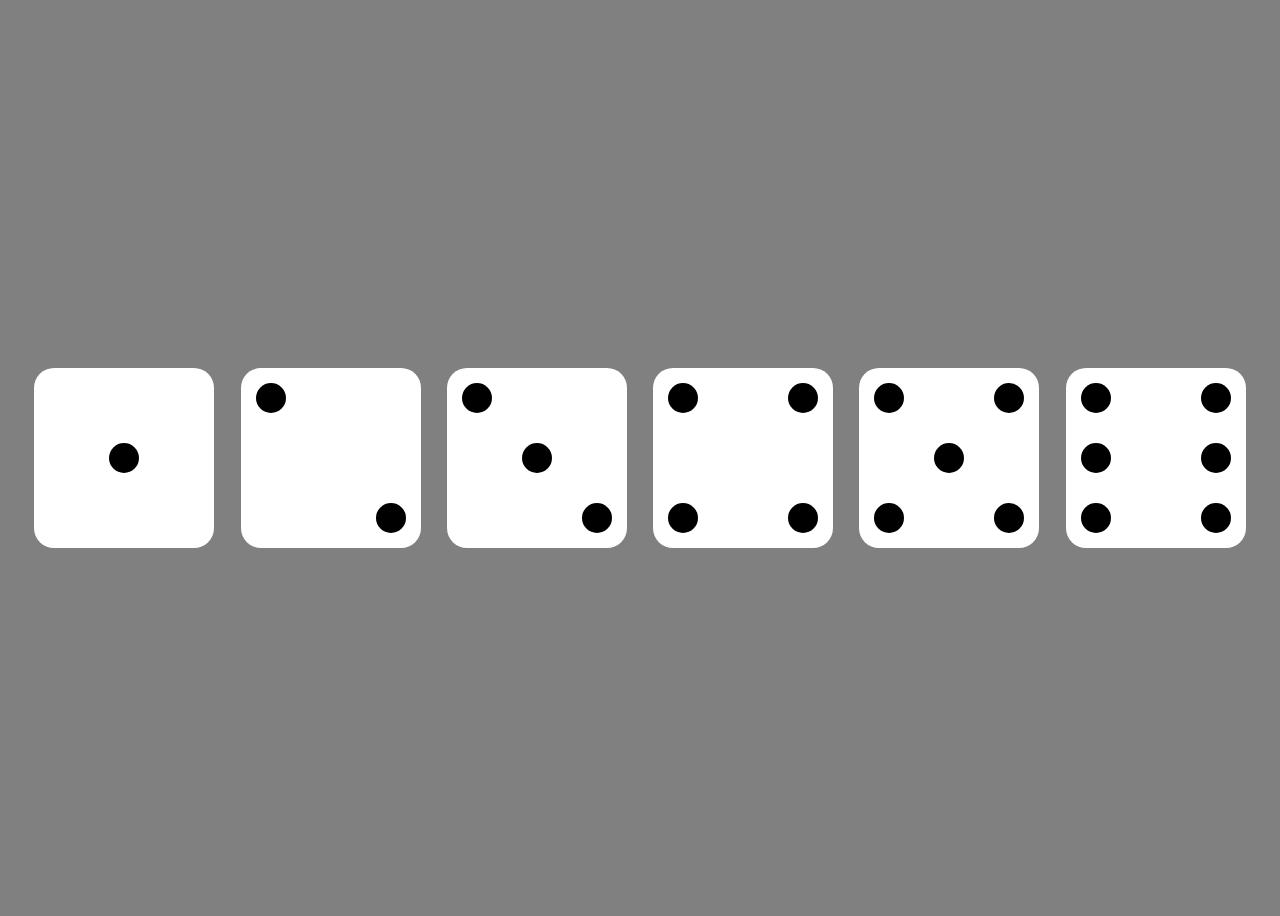
<file: index.html>
<!DOCTYPE html>
<html lang="en">
<head>
	<meta charset="UTF-8">
	<meta name="viewport" content="width=device-width, initial-scale=1.0">
	<link rel="stylesheet" href="style.css">
	<title>Cubes</title>
</head>
<body>
	<div class="container">
		<div class="first-cube cube">
			<div class="point"></div>
		</div>
		<!-- /.first-cube -->

		<div class="second-cube cube">
			<div class="point"></div>
			<div class="point"></div>
		</div>
		<!-- /.second-cube -->

		<div class="third-cube cube">
			<div class="point"></div>
			<div class="point"></div>
			<div class="point"></div>
		</div>
		<!-- /.third-cube -->

		<div class="fourth-cube cube">
			<div class="cube-column">
				<div class="point"></div>
				<div class="point"></div>
			</div>
			<!-- /.cube-column -->
			<div class="cube-column">
				<div class="point"></div>
				<div class="point"></div>
			</div>
			<!-- /.cube-column -->
		</div>
		<!-- /.fourth-cube -->

		<div class="fifth-cube cube">
			<div class="cube-column">
				<div class="point"></div>
				<div class="point"></div>
			</div>
			<!-- /.cube-column -->

			<div class="point"></div>
			
			<div class="cube-column">
				<div class="point"></div>
				<div class="point"></div>
			</div>
			<!-- /.cube-column -->
		</div>
		<!-- /.fifth-cube -->

		<div class="sixth-cube cube">
			<div class="cube-column">
				<div class="point"></div>
				<div class="point"></div>
				<div class="point"></div>
			</div>
			<!-- /.cube-column -->
			<div class="cube-column">
				<div class="point"></div>
				<div class="point"></div>
				<div class="point"></div>
			</div>
			<!-- /.cube-column -->
		</div>
		<!-- /.sixth-cube -->
	</div>
	<!-- /.container -->
</body>
</html>
</file>
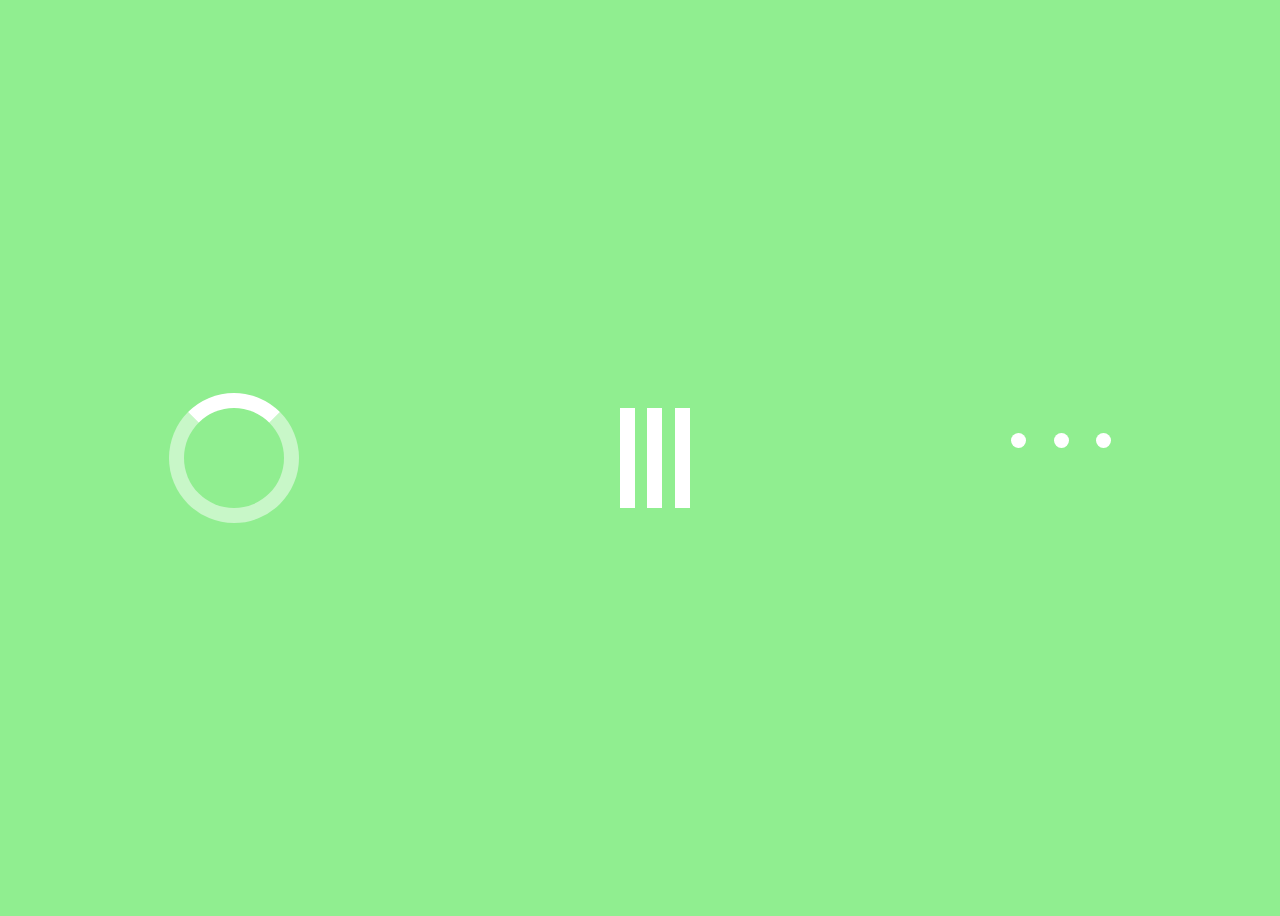
<file: 16.04/index.html>
<!DOCTYPE html>
<html lang="en">
<head>
	<meta charset="UTF-8">
	<meta name="viewport" content="width=device-width, initial-scale=1.0">
	<title>Animation CSS</title>
	<link rel="stylesheet" href="./css/style.css">
</head>
<body>
	<!-- Spinner Loader -->
	<div class="spinner-loader"></div>

	<!-- Column Loader -->
	<div class="column-loader">
		<div class="column-loader__item column-loader__item-1"></div>
		<div class="column-loader__item column-loader__item-2"></div>
		<div class="column-loader__item column-loader__item-3"></div>
	</div>

<!-- Dots Loader -->
	<div class="dots-loader">
		<div class="dots-loader__item dots-loader__item-1"></div>
		<div class="dots-loader__item dots-loader__item-2"></div>
		<div class="dots-loader__item dots-loader__item-3"></div>
	</div>
</body>
</html>
</file>
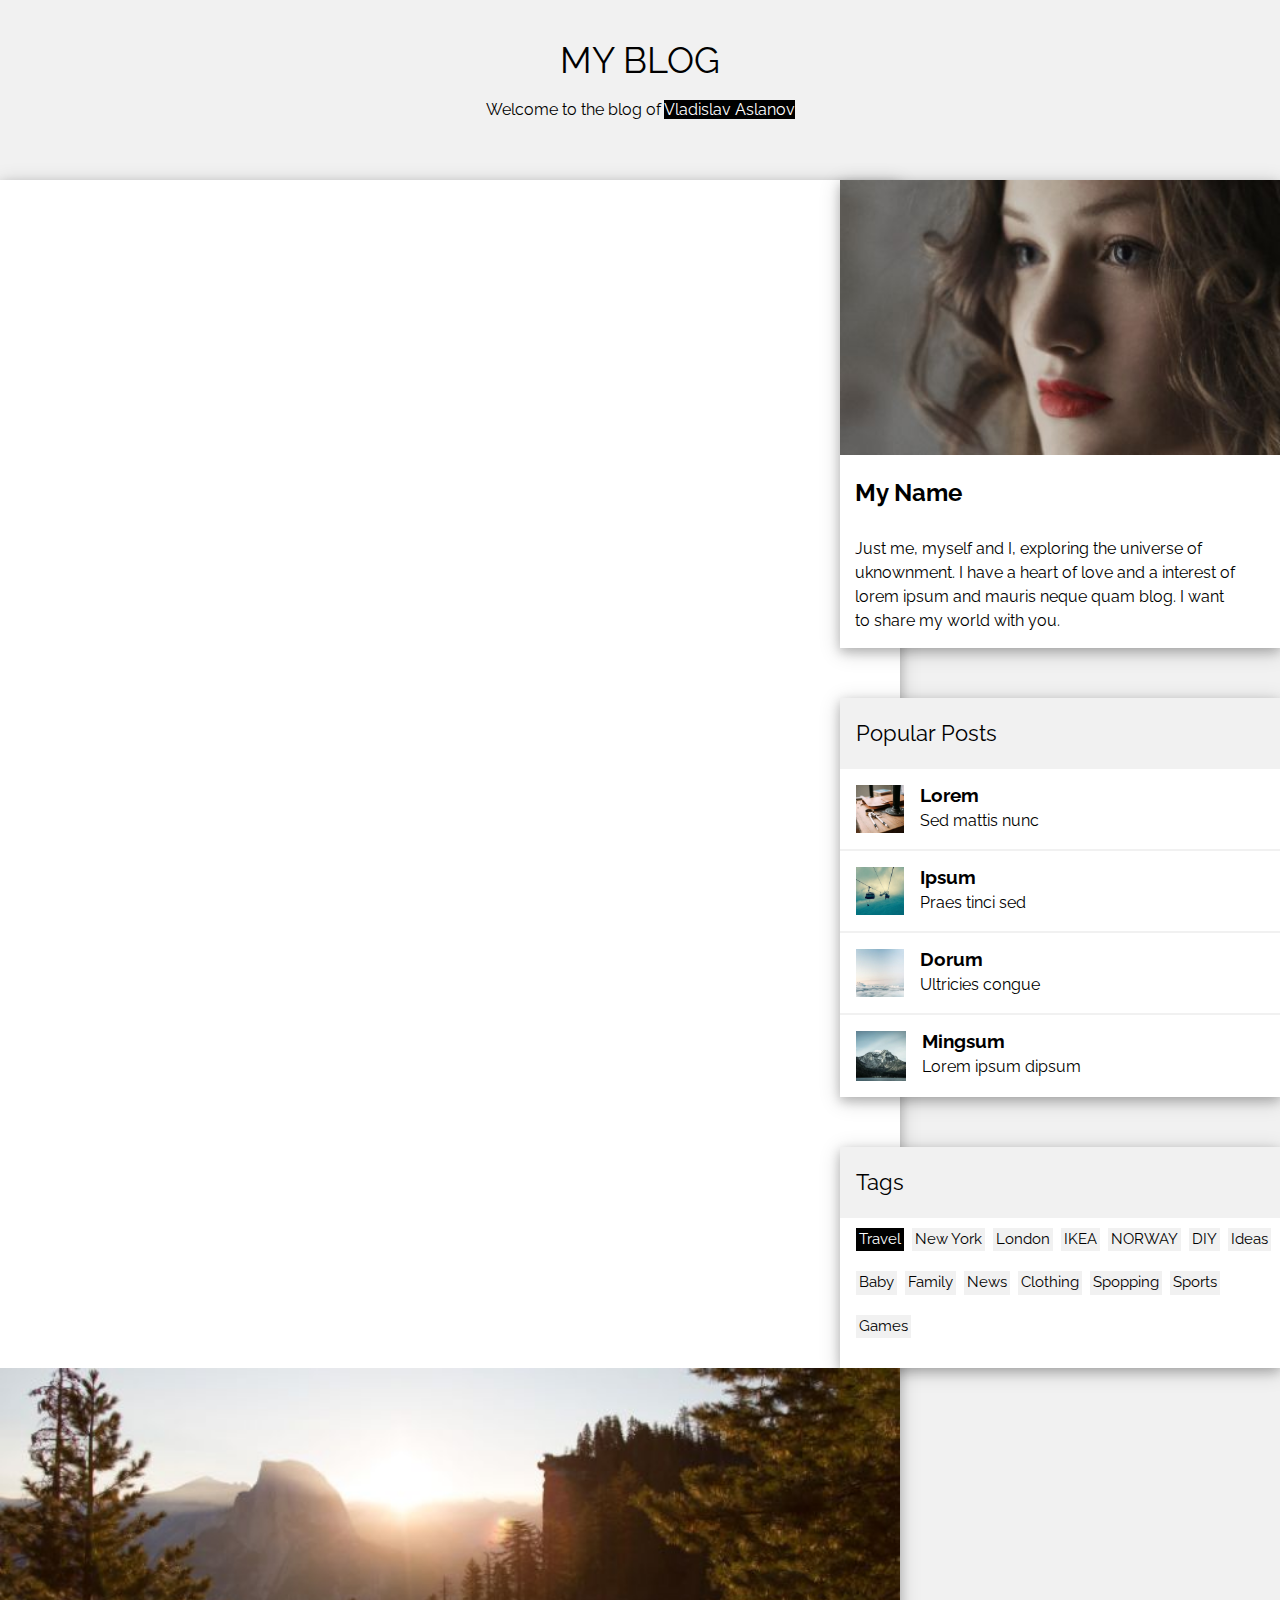
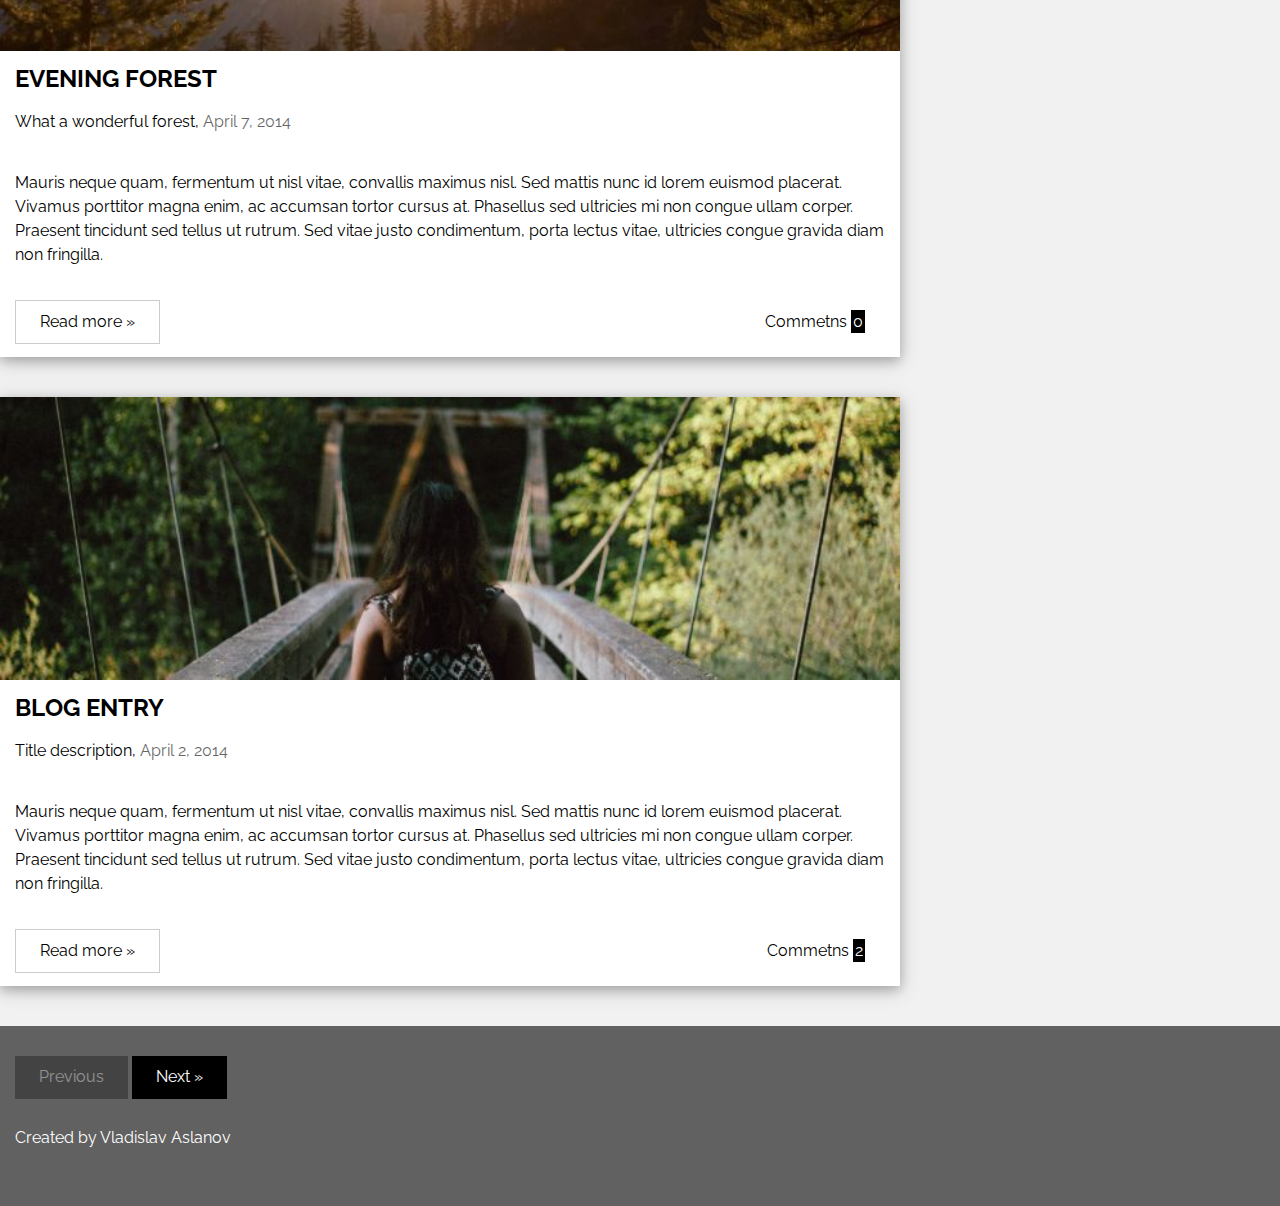
<file: 26.03/index.html>
<!DOCTYPE html>
<html lang="en">
<head>
	<meta charset="UTF-8">
	<meta name="viewport" content="width=device-width, initial-scale=1.0">
	<link href="https://fonts.googleapis.com/css2?family=Raleway&display=swap" rel="stylesheet">
	<link rel="stylesheet" href="./css/normalize.css">
	<link rel="stylesheet" href="./css/style.css">
	<title>My Blog</title>
</head>
<body>

	<header class="header">
		<div class="container">
			<div class="header__title">My blog</div>
			<!-- /.header__title -->
			<div class="header__subtitle">Welcome to the blog of 
				<span class="header__subtitle-name">
					Vladislav Aslanov
				</span> 
				<!-- /.heder__subtitle-name --> 
			</div>
			<!-- /.header__subtitle -->
		</div>
		<!-- /.constainer -->
	</header>


	<div class="container">
		<aside class="aside">

			<div class="aside__article">
				<img src="./images/avatar_g.jpg" alt="avatar" class="aside__article-img">
				<h2 class="aside__article-title">My Name</h2>
				<p class="aside__article-text">Just me, myself and I, exploring the universe of uknownment. I have a heart of love and a interest of lorem ipsum and mauris neque quam blog. I want to share my world with you.</p>
			</div>
			<!-- /.aside__article -->

			<div class="aside__posts">
				<div class="aside__posts-title">Popular Posts</div>
				<!-- /.aside__posts-title -->
				<div class="aside__posts-item">
					<img src="./images/workshop.jpg" alt="" class="aside__posts-img">
					<div class="aside__posts-text">
						<h3 class="aside__posts-heading">Lorem</h3>
						<span class="aside__posts-description">Sed mattis nunc</span>
					</div>
					<!-- /.aside__posts-text -->
				</div>
				<!-- /.aside__posts-item -->
				<div class="aside__posts-item">
					<img src="./images/gondol.jpg" alt="" class="aside__posts-img">
					<div class="aside__posts-text">
						<h3 class="aside__posts-heading">Ipsum</h3>
						<span class="aside__posts-description">Praes tinci sed</span>
					</div>
					<!-- /.aside__posts-text -->
				</div>
				<!-- /.aside__posts-item -->
				<div class="aside__posts-item">
					<img src="./images/skies.jpg" alt="" class="aside__posts-img">
					<div class="aside__posts-text">
						<h3 class="aside__posts-heading">Dorum</h3>
						<span class="aside__posts-description">Ultricies congue</span>
					</div>
					<!-- /.aside__posts-text -->
				</div>
				<!-- /.aside__posts-item -->
				<div class="aside__posts-item">
					<img src="./images/rock.jpg" alt="" class="aside__posts-img">
					<div class="aside__posts-text">
						<h3 class="aside__posts-heading">Mingsum</h3>
						<span class="aside__posts-description">Lorem ipsum dipsum</span>
					</div>
					<!-- /.aside__posts-text -->
				</div>
				<!-- /.aside__posts-item -->
			</div>
			<!-- /.aside__posts -->

				<div class="aside__tags">
					<div class="aside__tags-title">Tags</div>
					<div class="aside__tags-items">
						<span class="aside__tags-item">Travel</span>
						<span class="aside__tags-item">New York</span>
						<span class="aside__tags-item">London</span>
						<span class="aside__tags-item">IKEA</span>
						<span class="aside__tags-item">NORWAY</span>
						<span class="aside__tags-item">DIY</span>
						<span class="aside__tags-item">Ideas</span>
						<span class="aside__tags-item">Baby</span>
						<span class="aside__tags-item">Family</span>
						<span class="aside__tags-item">News</span>
						<span class="aside__tags-item">Clothing</span>
						<span class="aside__tags-item">Spopping</span>
						<span class="aside__tags-item">Sports</span>
						<span class="aside__tags-item">Games</span>
					</div>
					<!-- /.aside__tags-items -->
				</div>
				<!-- /.aside__tags -->
			</aside>
			<!-- /.aside -->
		</div>
		<!-- /.container -->

	<div class="container">
		<article class="article">
				<img src="./images/woods.jpg" alt="" class="article__img">
				<h2 class="article__title">Evening forest</h2>
				<!-- /.article__title -->
				<div class="article__subtitle">
					<span class="article__description">What a wonderful forest,</span>
					<!-- /.article__description -->
					<span class="article__date">April 7, 2014</span> <!-- /.article__date -->
				</div>
				<!-- /.article__subtitle -->
				<p class="article__text">Mauris neque quam, fermentum ut nisl vitae, convallis maximus nisl. Sed mattis nunc id lorem euismod placerat. Vivamus porttitor magna enim, ac accumsan tortor cursus at. Phasellus sed ultricies mi non congue ullam corper. Praesent tincidunt sed tellus ut rutrum. Sed vitae justo condimentum, porta lectus vitae, ultricies congue gravida diam non fringilla.</p>
				<!-- /.article__text -->
				<footer class="article__footer">
					<button class="article__button">Read more »</button> 
					<!-- /.article__button -->
					<div class="article__comments">
						<span class="article__comment">Commetns</span> 
						<!-- /.article__comment -->
						<span class="article__comments-counter">0</span> <!-- /.article__comments-count -->
					</div>
					<!-- /.article__comments -->
				</footer>
				<!-- /.article__footer -->
			</article>
		</div>
		<!-- /.container -->
		
		<div class="container">
		<article class="article">
				<img src="./images/bridge.jpg" alt="" class="article__img">
				<h2 class="article__title">Blog entry</h2>
				<!-- /.article__title -->
				<div class="article__subtitle">
					<span class="article__description">Title description,</span>
					<!-- /.article__description -->
					<span class="article__date">April 2, 2014</span> <!-- /.article__date -->
				</div>
				<!-- /.article__subtitle -->
				<p class="article__text">Mauris neque quam, fermentum ut nisl vitae, convallis maximus nisl. Sed mattis nunc id lorem euismod placerat. Vivamus porttitor magna enim, ac accumsan tortor cursus at. Phasellus sed ultricies mi non congue ullam corper. Praesent tincidunt sed tellus ut rutrum. Sed vitae justo condimentum, porta lectus vitae, ultricies congue gravida diam non fringilla.</p>
				<!-- /.article__text -->
				<div class="article__footer">
					<button class="article__button">Read more »</button> 
					<!-- /.article__button -->
					<div class="article__comments">
						<span class="article__comment">Commetns</span> 
						<!-- /.article__comment -->
						<span class="article__comments-counter">2</span> 
						<!-- /.article__comments-count -->
					</div>
					<!-- /.article__comments -->
				</div>
				<!-- /.article__footer -->
			</article>
		</div>
		<!-- /.container -->
			
	<footer class="footer">
		<div class="container">
		<div class="footer__buttons">
			<button class="footer__previous">Previous</button> 
			<!-- /.footer__previous -->
			<button class="footer__next">Next »</button> 
			<!-- /.footer__next -->
		</div>
		<!-- /.footer__buttons -->
		<span class="footer__author">Created by 
			<a href="https://www.linkedin.com/in/vladislav-aslanov-314230174/" target="_blank">Vladislav Aslanov</a>
		</span> 
		<!-- /.footer__author -->
	</div>
	<!-- /.container -->
	</footer>
	<!-- /.footer -->
</body>
</html>
</file>
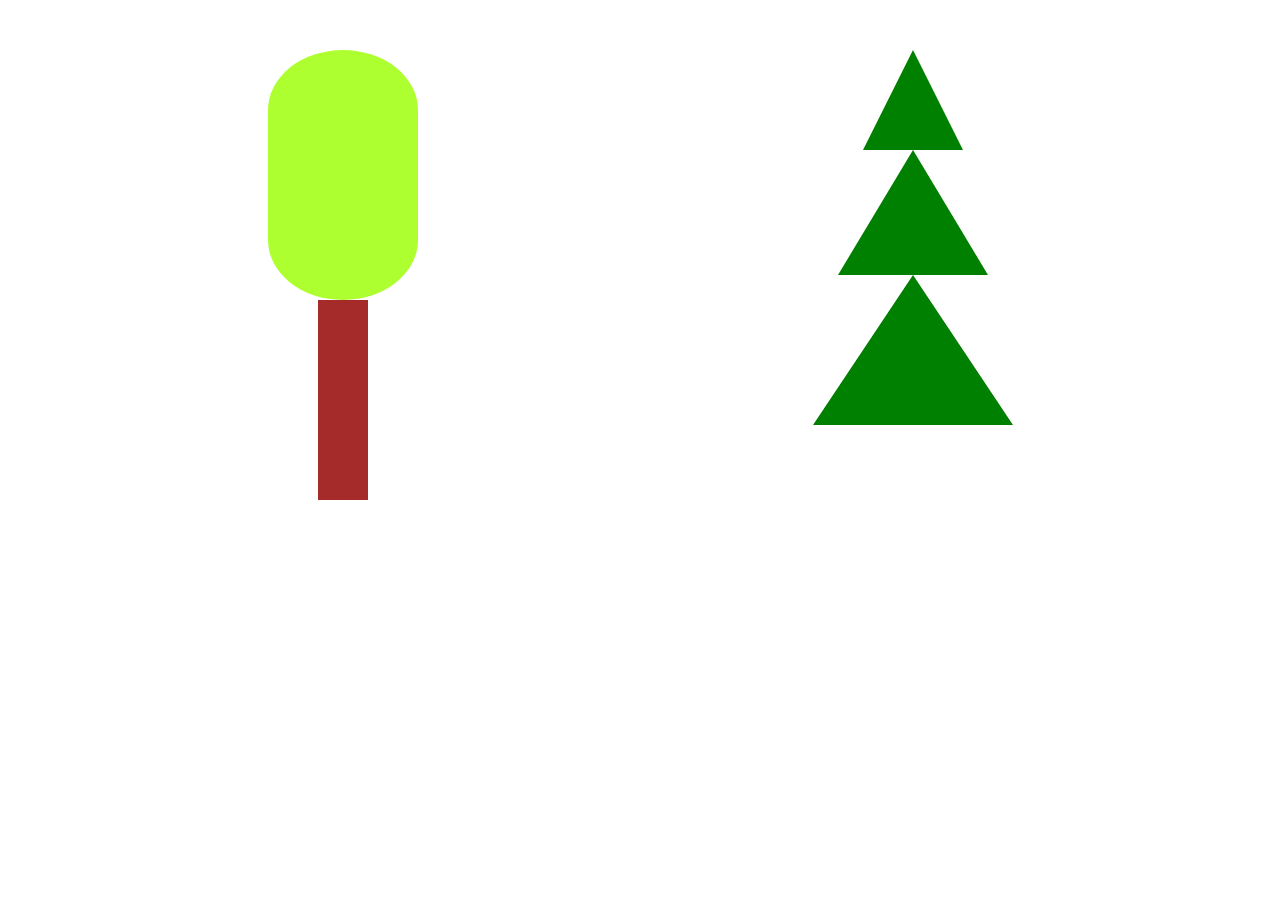
<file: 09.04/draw/index.html>
<!DOCTYPE html>
<html lang="en">
<head>
	<meta charset="UTF-8">
	<meta name="viewport" content="width=device-width, initial-scale=1.0">
	<title>Document</title>
	<link rel="stylesheet" href="style.css">
</head>
<body>

	<div class="tree">
		<div class="tree__oval"></div>
		<div class="tree__rectangle"></div>
	</div>
	<!-- /.tree -->

	<div class="christmas-tree">
		<div class="christmas-tree__triangle-1"></div>
		<div class="christmas-tree__triangle-2"></div>
		<div class="christmas-tree__triangle-3"></div>
	</div>
	<!-- /.christmas-tree -->
</body>
</html>
</file>
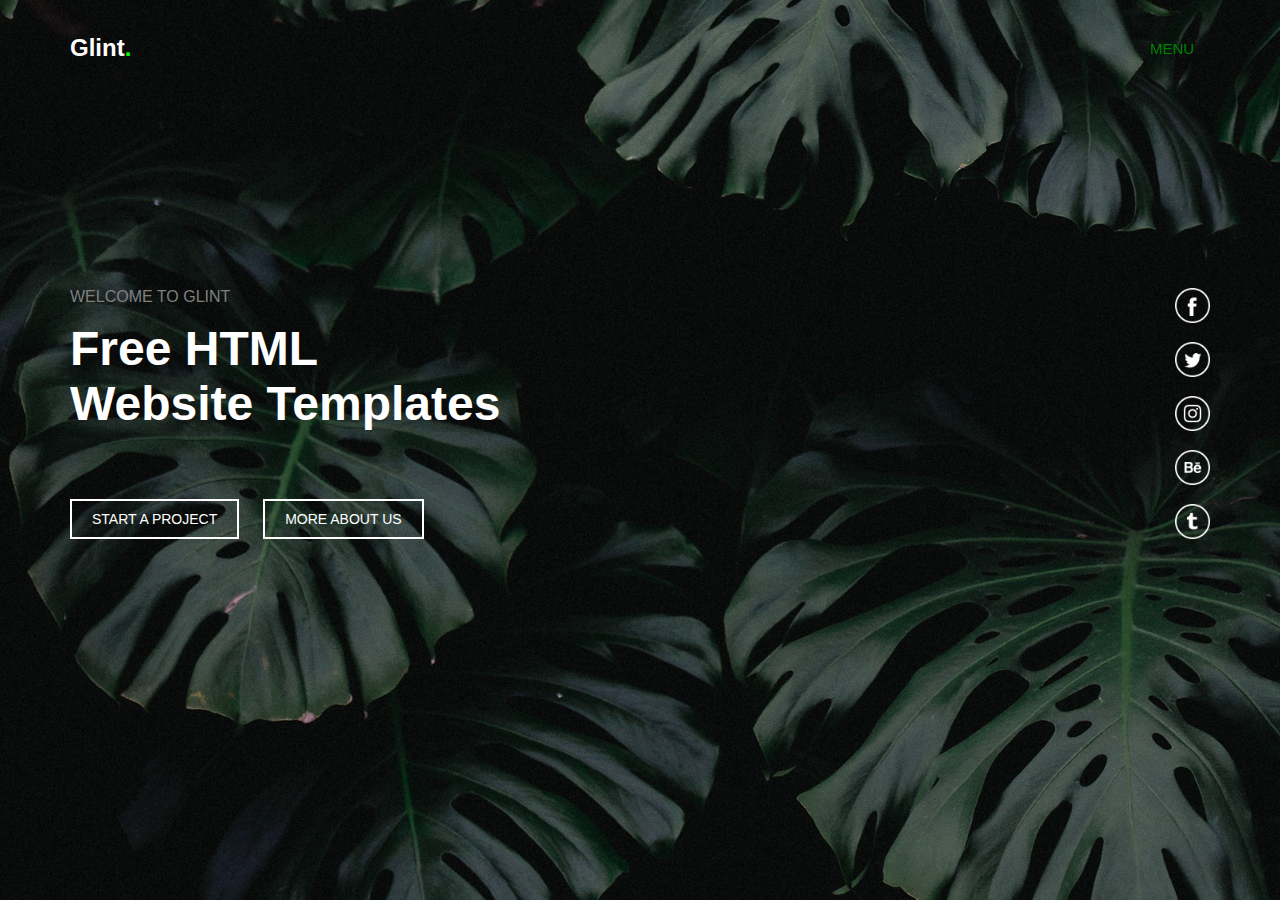
<file: 09.04/landing/index.html>
<!DOCTYPE html>
<html lang="en">
<head>
	<meta charset="UTF-8">
	<meta name="viewport" content="width=device-width, initial-scale=1.0">
	<title>Landing</title>
	<link rel="stylesheet" href="../css/landing.css">
</head>
<body>
	<nav class="nav">
		<div class="container">
			<div class="navbar">
				<div class="navbar-logo">
					Glint<span class="navbar-logo__point">.</span> 
				</div>
				<!-- /.navbar-logo -->
				<div class="navbar-menu">
					<div class="navbar-menu__title">Menu</div>
					<div class="navbar-menu__lines">
						<div class="navbar-menu__line"></div>
						<div class="navbar-menu__line"></div>
						<div class="navbar-menu__line"></div>
					</div>
					<!-- /.navbar-menu__lines -->
				</div>
				<!-- /.navbar-menu -->
			</div>
		</div>
		<!-- /.container -->
	</nav>
	<!-- /.nav -->

	<section class="section">
		<div class="container">
			<div class="hero">
				<div class="hero-text">

					<span class="hero__suptitle">
						Welcome to Glint
					</span>
					<!-- /.hero__suptitle -->
					<h1 class="hero-title">
						Free HTML <br> Website Templates
					</h1>
					<!-- /.hero-title -->
					<div class="hero-buttons">
						<a href="#" class="hero-buttons__start">Start a project</a>
						<a href="#" class="hero-buttons__more">More about us</a>
					</div>
					<!-- /.hero-buttons -->
				</div>
				<!-- /.hero-text -->
					
				<div class="hero-links">
					<a class="hero__link">
						<img class="hero__img" src="./images/facebook.png" alt="">
					</a>
					<a class="hero__link">
						<img class="hero__img" src="./images/twitter.png" alt="">
					</a>
					<a class="hero__link">
						<img class="hero__img" src="./images/instagram.png" alt="">
					</a>
					<a class="hero__link">
						<img class="hero__img" src="./images/behance.png" alt="">
					</a>
					<a class="hero__link">
						<img class="hero__img" src="./images/tumblr.png" alt="">
					</a>
				</div>
				<!-- /.hero-links -->



			<!--	<div class="hero-footer">
					<img src="./images/arrow-down.png" alt="" class="hero-footer__arrow">
					<span class="hero-footer__text">Scroll down</span>
				</div>
				<!-- /.hero-footer --> 


			</div>
			<!-- /.hero -->
		</div>
		<!-- /.container -->
	</section>
	<!-- /.hero -->
</body>
</html>
</file>
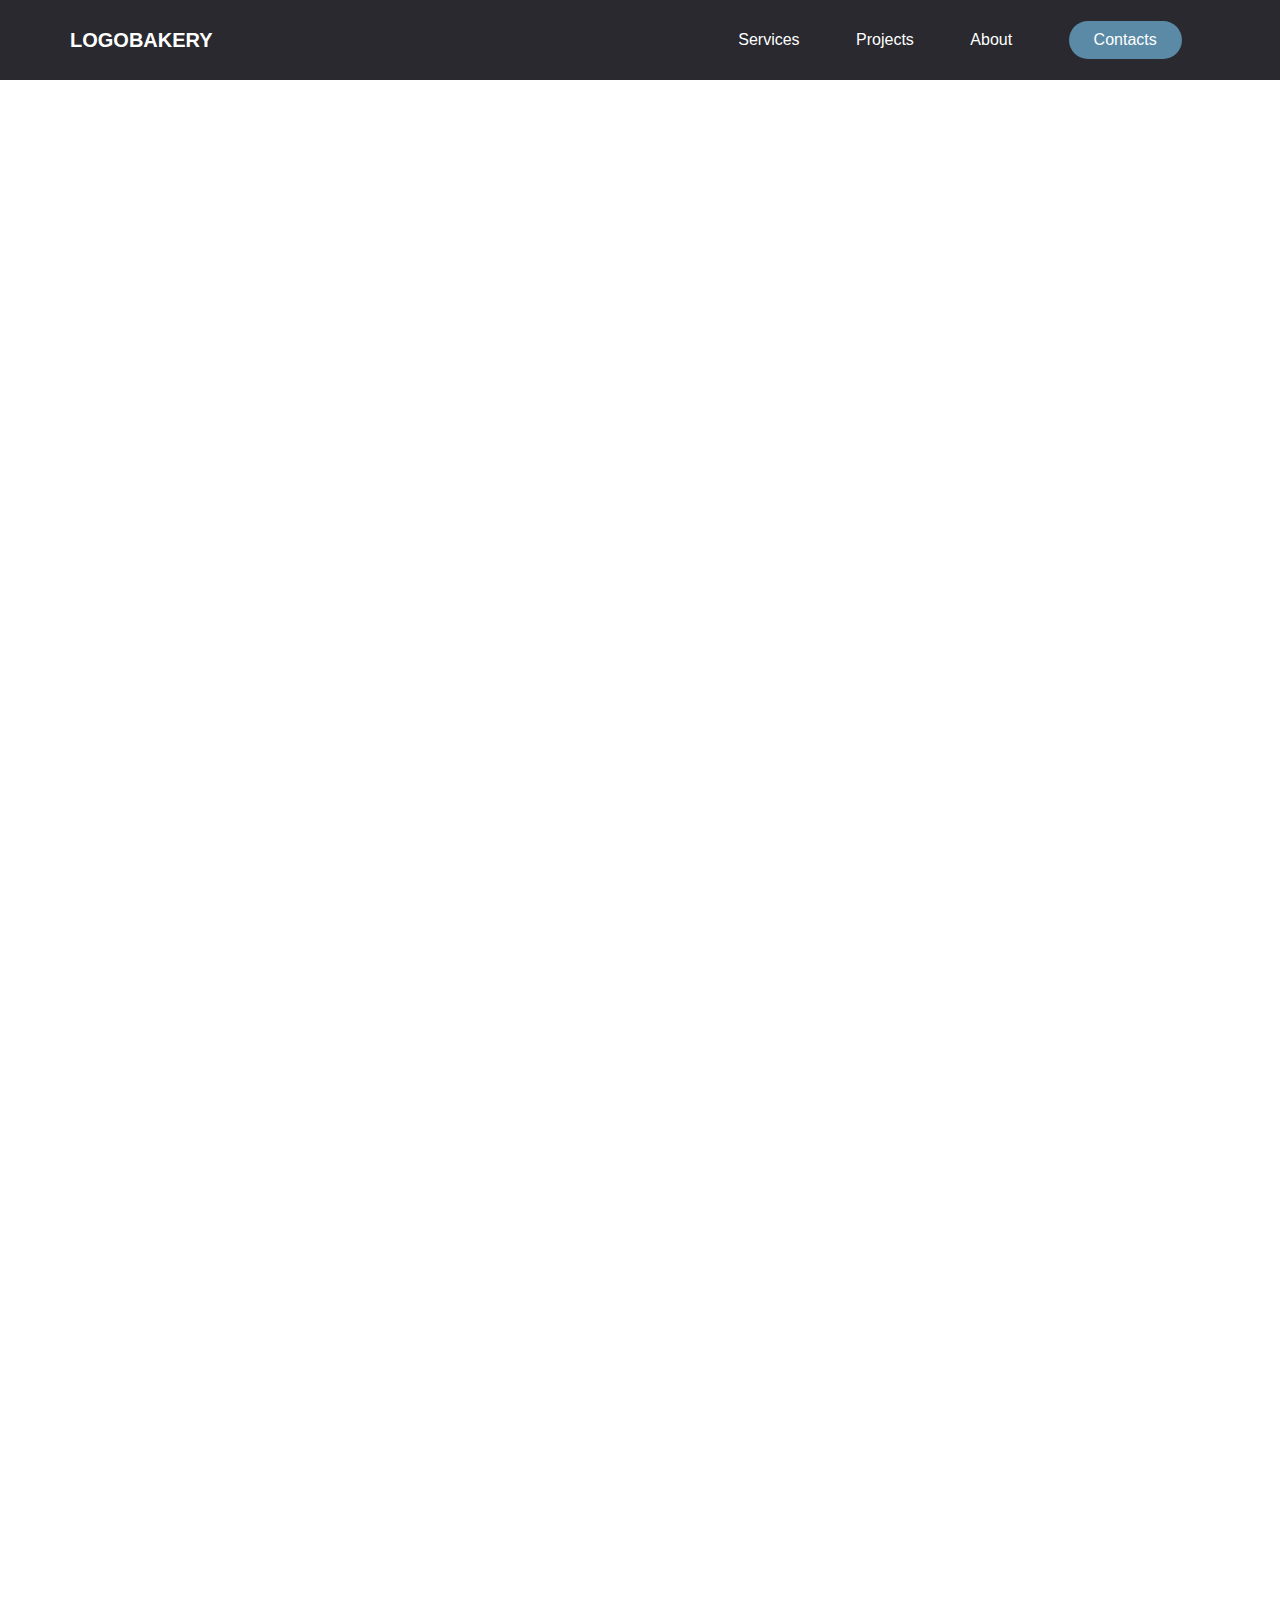
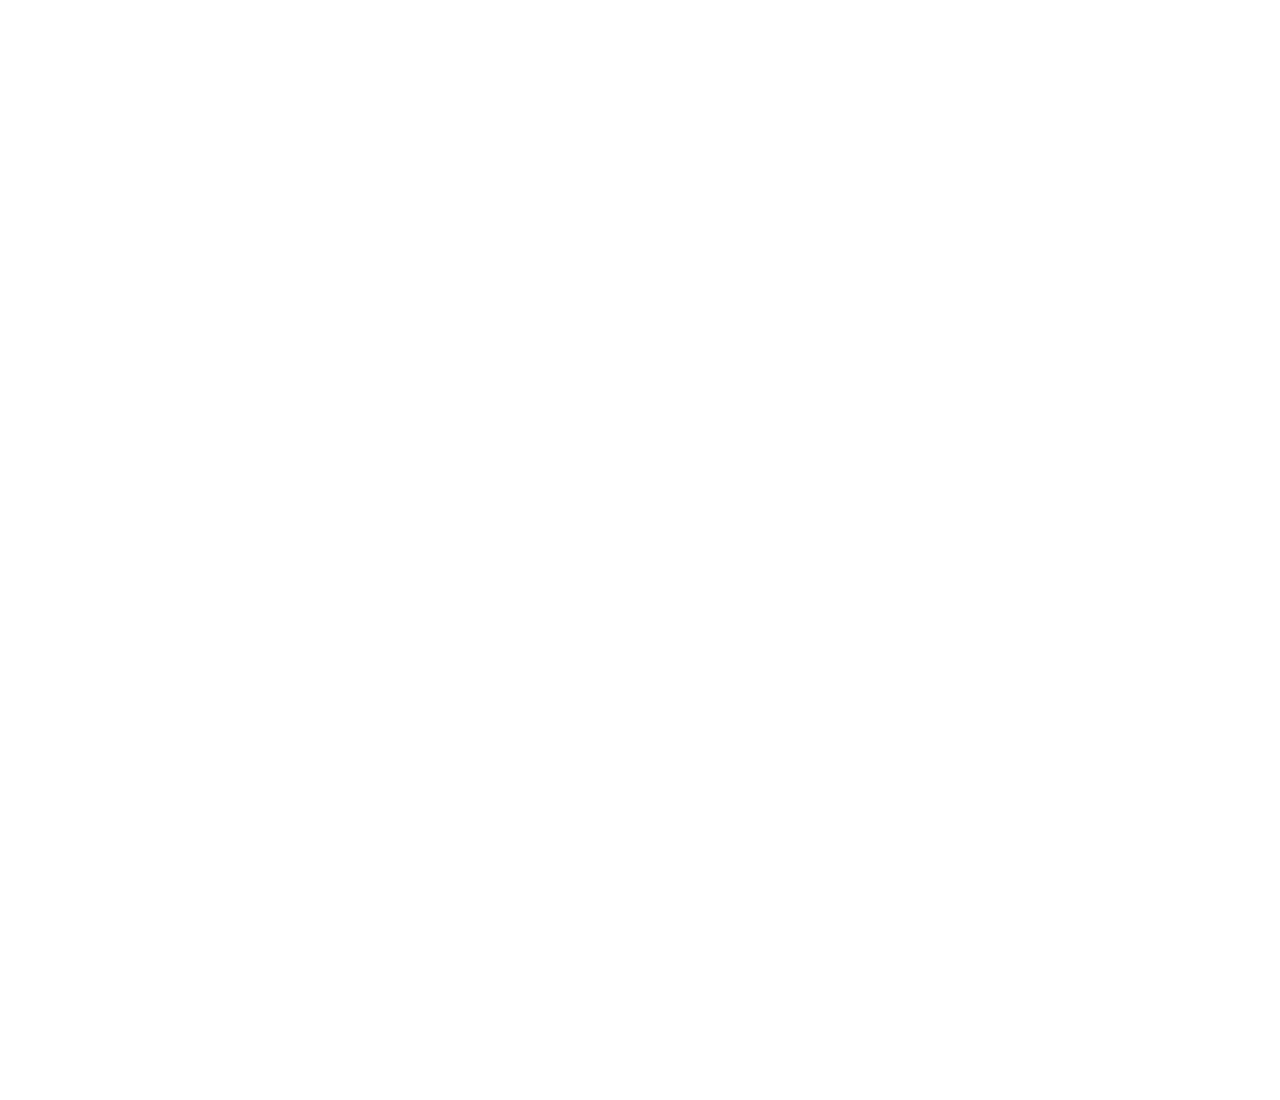
<file: 09.04/navbar/index.html>
<!DOCTYPE html>
<html lang="en">
<head>
	<meta charset="UTF-8">
	<meta name="viewport" content="width=device-width, initial-scale=1.0">
	<title>Navbar</title>
	<link rel="stylesheet" href="style.css">
</head>
<body>

	<nav class="nav">
		<div class="container">
			<div class="navbar">
				<div class="navbar-title">Logobakery</div>
				<!-- /.navbar-title -->
				<div class="navbar-items">
					<div class="navbar-item">Services</div>
					<div class="navbar-item">Projects</div>
					<div class="navbar-item">About</div>
					<div class="navbar-item">Contacts</div>
				</div>
				<!-- /.navbar-items -->
			</div>
			<!-- /.navbar -->
		</div>
		<!-- /.container -->
		</nav>
		<!-- /.nav -->


	<nav class="fix">
		<div class="container">
			<div class="fixed">
				<div class="navbar-title">Logobakery</div>
				<!-- /.navbar-title -->
				<div class="fixed-items">
					<div class="fixed-item">Services</div>
					<div class="fixed-item">Projects</div>
					<div class="fixed-item">About</div>
					<div class="fixed-item">Contacts</div>
				</div>
				<!-- /.fixed-items -->
			</div>
			<!-- /.fixed -->
		</div>
		<!-- /.container -->
		</nav>
		<!-- /.nav -->
</body>
</html>
</file>
<file: style.css>
body{
	background-color: grey;
}

.container{
	height: 100vh;
	display: flex;
	justify-content: space-evenly;
	align-items: center;
}

.cube{
	height: 150px;
	width: 150px;
	display: flex;
	background-color: #ffffff;
	border-radius: 20px;
	padding: 15px;
}

.point{
	height: 30px;
	width: 30px;
	border-radius: 50%;
	background-color: #000000;
}

.cube-column{
	height: 150px;
	display: flex;
	flex-direction: column;
	justify-content: space-between;
}

.first-cube{
	justify-content: center;
	align-items: center;
}

.second-cube{
	justify-content: space-between;
}

.second-cube .point:nth-of-type(2){
	align-self: flex-end;
}

.third-cube{
	justify-content: space-between;
}

.third-cube .point:nth-of-type(2){
	align-self: center;
}

.third-cube .point:nth-of-type(3){
	align-self: flex-end;
}

.fourth-cube{
	justify-content: space-between;
}

.fifth-cube{
	justify-content: space-between;	
}

.fifth-cube .point:nth-of-type(2){
	align-self: center;
}

.sixth-cube {
	justify-content: space-between;
}
</file>
<file: 16.04/css/style.css>
body {
  height: 100vh;
  background-color: lightgreen;
  display: -webkit-box;
  display: -ms-flexbox;
  display: flex;
  -webkit-box-align: center;
      -ms-flex-align: center;
          align-items: center;
  -ms-flex-pack: distribute;
      justify-content: space-around;
}

.spinner-loader {
  height: 100px;
  width: 100px;
  display: inline-block;
  border: 15px solid rgba(255, 255, 255, 0.5);
  border-radius: 50%;
  border-top-color: #ffffff;
  -webkit-animation: spin 2s infinite ease-in-out;
          animation: spin 2s infinite ease-in-out;
}

@-webkit-keyframes spin {
  to {
    -webkit-transform: rotate(360deg);
            transform: rotate(360deg);
  }
}

@keyframes spin {
  to {
    -webkit-transform: rotate(360deg);
            transform: rotate(360deg);
  }
}

.column-loader {
  display: -webkit-box;
  display: -ms-flexbox;
  display: flex;
  -webkit-box-pack: justify;
      -ms-flex-pack: justify;
          justify-content: space-between;
  height: 100px;
  width: 70px;
}

.column-loader__item {
  width: 15px;
  height: 100px;
  background-color: #ffffff;
  -webkit-animation: column 2.5s infinite ease-in-out;
          animation: column 2.5s infinite ease-in-out;
}

.column-loader__item-1 {
  -webkit-animation-delay: 100ms;
          animation-delay: 100ms;
}

.column-loader__item-2 {
  -webkit-animation-delay: 300ms;
          animation-delay: 300ms;
}

.column-loader__item-3 {
  -webkit-animation-delay: 500ms;
          animation-delay: 500ms;
}

@-webkit-keyframes column {
  0%, 50%, 100% {
    -webkit-transform: scaleY(0.01);
            transform: scaleY(0.01);
  }
  35% {
    -webkit-transform: scaleY(1);
            transform: scaleY(1);
  }
}

@keyframes column {
  0%, 50%, 100% {
    -webkit-transform: scaleY(0.01);
            transform: scaleY(0.01);
  }
  35% {
    -webkit-transform: scaleY(1);
            transform: scaleY(1);
  }
}

.dots-loader {
  height: 50px;
  width: 100px;
  display: -webkit-box;
  display: -ms-flexbox;
  display: flex;
  -webkit-box-pack: justify;
      -ms-flex-pack: justify;
          justify-content: space-between;
}

.dots-loader__item {
  width: 15px;
  height: 15px;
  border-radius: 50%;
  background-color: #ffffff;
  -webkit-animation: dots 2s infinite ease-in-out;
          animation: dots 2s infinite ease-in-out;
}

.dots-loader__item-1 {
  -webkit-animation-delay: 100ms;
          animation-delay: 100ms;
}

.dots-loader__item-2 {
  -webkit-animation-delay: 400ms;
          animation-delay: 400ms;
}

.dots-loader__item-3 {
  -webkit-animation-delay: 800ms;
          animation-delay: 800ms;
}

@-webkit-keyframes dots {
  0% {
    -webkit-transform: scale(0.01);
            transform: scale(0.01);
  }
  100% {
    -webkit-transform: scale(2);
            transform: scale(2);
  }
}

@keyframes dots {
  0% {
    -webkit-transform: scale(0.01);
            transform: scale(0.01);
  }
  100% {
    -webkit-transform: scale(2);
            transform: scale(2);
  }
}
/*# sourceMappingURL=style.css.map */
</file>
<file: 26.03/css/style.css>
.container {
  max-width: 1400px;
  margin: 0 auto;
}

*, *:before, *:after {
  -webkit-box-sizing: border-box;
          box-sizing: border-box;
}

html, body {
  overflow-x: hidden;
}

img {
  text-decoration: none;
  max-width: 100%;
}

button {
  outline: none;
  cursor: pointer;
}

a {
  text-decoration: none;
  color: #ffffff;
}

a:focus {
  outline: none;
  text-decoration: none;
}

body {
  background: #f1f1f1;
  font-family: Raleway;
}

.header {
  display: -webkit-box;
  display: -ms-flexbox;
  display: flex;
  -webkit-box-orient: vertical;
  -webkit-box-direction: normal;
      -ms-flex-direction: column;
          flex-direction: column;
  text-align: center;
  margin-bottom: 60px;
}

.header__title {
  text-transform: uppercase;
  font-size: 36px;
  margin: 40px 0px 20px;
}

.header__subtitle-name {
  background-color: #000000;
  color: #ffffff;
}

.aside {
  float: right;
  max-width: 440px;
}

.aside__article {
  background-color: #ffffff;
  -webkit-box-shadow: 0 4px 10px 0 rgba(0, 0, 0, 0.2), 0 4px 20px 0 rgba(0, 0, 0, 0.19);
          box-shadow: 0 4px 10px 0 rgba(0, 0, 0, 0.2), 0 4px 20px 0 rgba(0, 0, 0, 0.19);
}

.aside__article-img {
  width: 440px;
}

.aside__article-title {
  padding-left: 15px;
  padding-bottom: 10px;
}

.aside__article-text {
  width: 400px;
  padding-left: 15px;
  padding-bottom: 15px;
  line-height: 1.5;
}

.aside__posts {
  -webkit-box-shadow: 0 4px 10px 0 rgba(0, 0, 0, 0.2), 0 4px 20px 0 rgba(0, 0, 0, 0.19);
          box-shadow: 0 4px 10px 0 rgba(0, 0, 0, 0.2), 0 4px 20px 0 rgba(0, 0, 0, 0.19);
  margin-top: 50px;
}

.aside__posts-title {
  font-size: 22px;
  background: #f1f1f1;
  padding: 23px 16px;
}

.aside__posts-item {
  height: 82px;
  display: -webkit-box;
  display: -ms-flexbox;
  display: flex;
  padding: 16px 0px 16px 16px;
  background: #ffffff;
  border-bottom: 2px solid #f1f1f1;
  cursor: pointer;
  -webkit-transition: .3s;
  transition: .3s;
}

.aside__posts-item:last-child {
  border-bottom: none;
}

.aside__posts-item:hover {
  background-color: #cbcbcb;
}

.aside__posts-img {
  max-width: 50px;
  max-height: 50px;
}

.aside__posts-text {
  display: -webkit-box;
  display: -ms-flexbox;
  display: flex;
  -webkit-box-orient: vertical;
  -webkit-box-direction: normal;
      -ms-flex-direction: column;
          flex-direction: column;
  margin-left: 16px;
  min-height: 50px;
  line-height: 5px;
}

.aside__posts-heading {
  margin: 8px 0px 20px 0px;
}

.aside__tags {
  margin-top: 50px;
  -webkit-box-shadow: 0 4px 10px 0 rgba(0, 0, 0, 0.2), 0 4px 20px 0 rgba(0, 0, 0, 0.19);
          box-shadow: 0 4px 10px 0 rgba(0, 0, 0, 0.2), 0 4px 20px 0 rgba(0, 0, 0, 0.19);
}

.aside__tags-title {
  font-size: 22px;
  background: #f1f1f1;
  padding: 23px 16px;
}

.aside__tags-items {
  background: #ffffff;
  padding: 10px 0px 10px 16px;
  display: -webkit-box;
  display: -ms-flexbox;
  display: flex;
  -ms-flex-wrap: wrap;
      flex-wrap: wrap;
  font-size: 15px;
}

.aside__tags-item {
  padding: 3px;
  background-color: #f1f1f1;
  margin: 0px 8px 20px 0px;
  cursor: pointer;
}

.aside__tags-item:first-child {
  color: #ffffff;
  background: #000000;
}

.article {
  width: 900px;
  -webkit-box-shadow: 0 4px 10px 0 rgba(0, 0, 0, 0.2), 0 4px 20px 0 rgba(0, 0, 0, 0.19);
          box-shadow: 0 4px 10px 0 rgba(0, 0, 0, 0.2), 0 4px 20px 0 rgba(0, 0, 0, 0.19);
  margin-top: 40px;
  background: #fff;
  margin-bottom: 40px;
}

.article__img {
  width: 900px;
}

.article__title {
  text-transform: uppercase;
  margin-top: 10px;
  margin-left: 15px;
}

.article__subtitle {
  margin-bottom: 40px;
  margin-left: 15px;
}

.article__date {
  opacity: 0.6;
}

.article__text {
  max-width: 880px;
  text-align: left;
  margin-left: 15px;
  margin-bottom: 40px;
  line-height: 1.5;
}

.article__footer {
  width: 850px;
  height: 50px;
  display: -webkit-box;
  display: -ms-flexbox;
  display: flex;
  -webkit-box-pack: justify;
      -ms-flex-pack: justify;
          justify-content: space-between;
  -webkit-box-align: center;
      -ms-flex-align: center;
          align-items: center;
  margin-left: 15px;
  padding-bottom: 20px;
}

.article__button {
  padding: 12px 24px;
  background: transparent;
  border: 1px solid #cccccc;
  outline: none;
  cursor: pointer;
  -webkit-transition: .5s;
  transition: .5s;
}

.article__button:hover {
  background: #d8d8d8;
}

.article__comment {
  cursor: pointer;
}

.article__comments-counter {
  border: 2px solid #000000;
  background-color: #000000;
  color: #ffffff;
  cursor: pointer;
}

.footer {
  background-color: #616161;
  color: #ffffff;
  height: 180px;
}

.footer__buttons {
  padding: 30px 0px 30px 15px;
}

.footer__previous {
  padding: 12px 24px;
  background: #000;
  opacity: 0.3;
  color: #ffffff;
  border: none;
}

.footer__next {
  padding: 12px 24px;
  background: #000;
  color: #ffffff;
  border: none;
  -webkit-transition: .5s;
  transition: .5s;
}

.footer__next:hover {
  color: #000000;
  background: #ffffff;
}

.footer__author {
  margin: 30px 0px 0px 15px;
}
/*# sourceMappingURL=style.css.map */
</file>
<file: 09.04/draw/style.css>
body{
	display: flex;
	margin: 0 auto;
	max-width: 1140px;
	justify-content: space-around;
	margin-top: 50px;
}

.tree__oval{
	width: 150px;
	height: 250px;
	background: greenyellow;
	-moz-border-radius: 500px / 400px;
	-webkit-border-radius: 500px / 400px;
	border-radius: 500px / 400px;
}

.tree__rectangle {
	width: 50px;
	height: 200px;
	background: brown;
	margin-left: 50px;
}


.christmas-tree{
	display: flex;
	flex-direction: column;
	align-items: center;
}

.christmas-tree__triangle-1{
	width: 0;
	height: 0;
	border-left: 50px solid transparent;
	border-right: 50px solid transparent;
	border-bottom: 100px solid green;
}

.christmas-tree__triangle-2{
	width: 0;
	height: 0;
	border-left: 75px solid transparent;
	border-right: 75px solid transparent;
	border-bottom: 125px solid green;
}

.christmas-tree__triangle-3{
	width: 0;
	height: 0;
	border-left: 100px solid transparent;
	border-right: 100px solid transparent;
	border-bottom: 150px solid green;
}
</file>
<file: 09.04/css/landing.css>
body {
  background: #f1f1f1;
  font-family: Raleway, sans-serif;
  background-image: url(../landing/bg.jpg);
  color: #ffffff;
}

.container {
  max-width: 1140px;
  margin: 0 auto;
}

html, body {
  overflow-x: hidden;
}

img {
  text-decoration: none;
  max-width: 100%;
}

button {
  outline: none;
  cursor: pointer;
}

a {
  text-decoration: none;
  color: #ffffff;
}

a:focus {
  outline: none;
  text-decoration: none;
}

.navbar {
  display: -webkit-box;
  display: -ms-flexbox;
  display: flex;
  -webkit-box-pack: justify;
      -ms-flex-pack: justify;
          justify-content: space-between;
  height: 80px;
  -webkit-box-align: center;
      -ms-flex-align: center;
          align-items: center;
}

.navbar-logo {
  font-weight: 600;
  font-size: 24px;
}

.navbar-logo__point {
  font-weight: 900;
  color: #00ff00;
}

.navbar-menu {
  width: 60px;
  display: -webkit-box;
  display: -ms-flexbox;
  display: flex;
  -webkit-box-pack: justify;
      -ms-flex-pack: justify;
          justify-content: space-between;
}

.navbar-menu__title {
  text-transform: uppercase;
  color: #008000;
  font-size: 15px;
}

.navbar-menu__lines {
  display: -webkit-box;
  display: -ms-flexbox;
  display: flex;
  -webkit-box-orient: vertical;
  -webkit-box-direction: normal;
      -ms-flex-direction: column;
          flex-direction: column;
}

.navbar-menu__line {
  height: 1px;
  width: 25px;
  color: #ffffff;
}

.hero {
  display: -webkit-box;
  display: -ms-flexbox;
  display: flex;
  -webkit-box-pack: justify;
      -ms-flex-pack: justify;
          justify-content: space-between;
  margin-top: 200px;
}

.hero__suptitle {
  text-transform: uppercase;
  color: grey;
  font-weight: 500;
}

.hero-title {
  font-size: 48px;
  margin-top: 15px;
}

.hero-buttons {
  text-transform: uppercase;
  background: transparent;
  font-size: 14px;
  margin-top: 80px;
}

.hero-buttons__start {
  border: 2px solid #ffffff;
  padding: 10px 20px;
  margin-right: 20px;
}

.hero-buttons__more {
  border: 2px solid #ffffff;
  padding: 10px 20px;
}

.hero-links {
  display: -webkit-box;
  display: -ms-flexbox;
  display: flex;
  -webkit-box-orient: vertical;
  -webkit-box-direction: normal;
      -ms-flex-direction: column;
          flex-direction: column;
}

.hero__img {
  max-width: 35px;
  max-height: 35px;
  margin-bottom: 15px;
}

.hero-footer {
  display: -webkit-box;
  display: -ms-flexbox;
  display: flex;
  position: absolute;
  height: 20px;
  width: 20px;
}
/*# sourceMappingURL=landing.css.map */
</file>
<file: 09.04/navbar/style.css>
body {
	height: 300vh;
	box-sizing: border-box;
	margin: 0;
	font-family: sans-serif;

}

.container{
	width: 1140px;
	margin: 0 auto;
}

.nav{
	display: flex;
	position: fixed;
	width: 100%;
	height: 80px;
	background: rgb(41, 41, 47);
	color: #ffffff;
	align-items: center;
	margin-bottom: 300px;
}

.navbar{
	display: flex;
	justify-content: space-between;
	align-items: center;
}

.navbar-title{
	text-transform: uppercase;
	font-size: 20px;
	font-weight: 700;
}

.navbar-items{
	display: flex;
	width: 500px;
	justify-content: space-around;
	font-weight: 300;
	align-items: center;
}

.navbar-items .navbar-item:nth-of-type(4){
	background: rgb(91, 138,167);
	padding: 10px 25px;
	border-radius: 25px;
}



.fix{
	display: flex;
	position: sticky;
	width: 100%;
	height: 80px;
	background: rgb(41, 41, 47);
	color: #ffffff;
	align-items: center;
	margin-bottom: 300px;
}

.fixed{
	display: flex;
	justify-content: space-between;
	align-items: center;
}

.fixed-title{
	text-transform: uppercase;
	font-size: 20px;
	font-weight: 700;
}

.fixed-items{
	display: flex;
	width: 500px;
	justify-content: space-around;
	font-weight: 300;
	align-items: center;
}

.fixed-items .fixed-item:nth-of-type(4){
	background: rgb(91, 138,167);
	padding: 10px 25px;
	border-radius: 25px;
}
</file>
